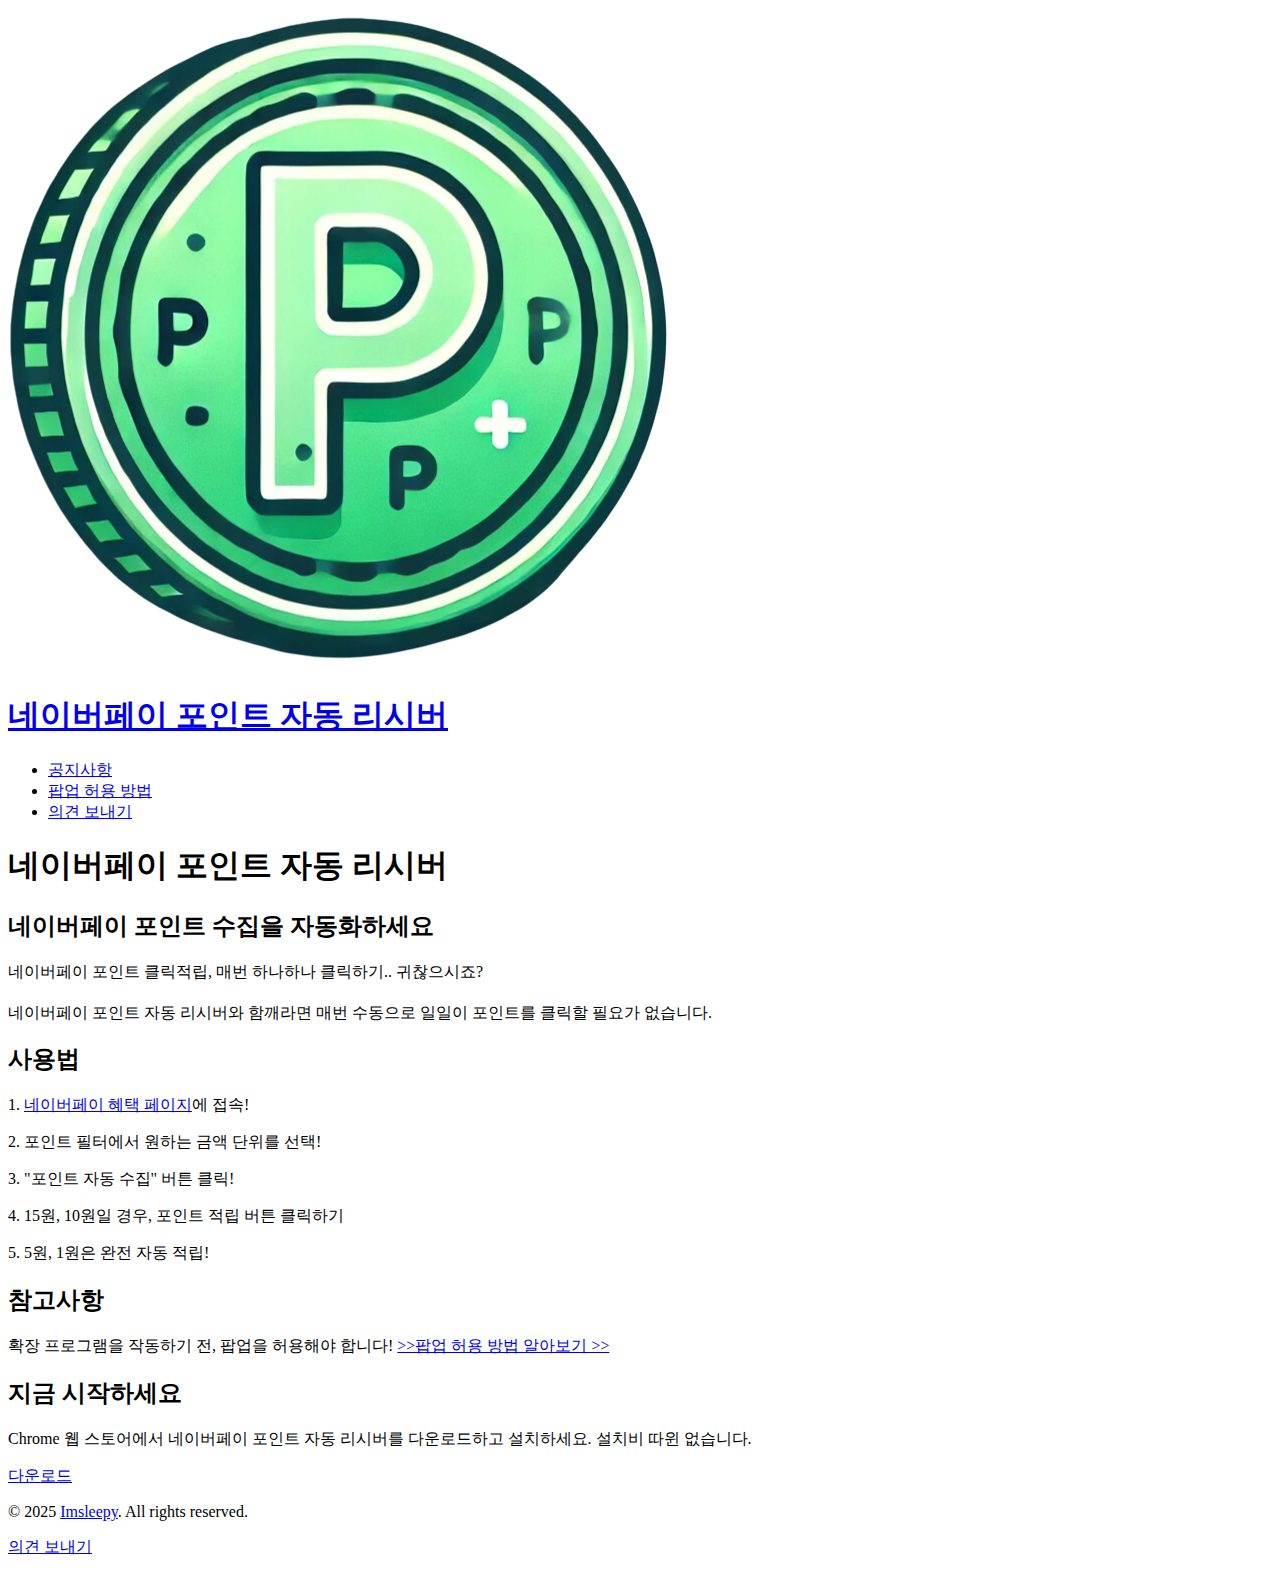
<file: index.html>
<!DOCTYPE html>
<html lang="ko">
<head>
    <meta charset="UTF-8">
    <meta name="viewport" content="width=device-width, initial-scale=1.0">
    <meta name="google-site-verification" content="GRRIx4avFvJIDmHDr9Vrdpok6YN7yNeYTZiPThb6XAM" />
    <meta name="google-site-verification" content="Tra8j3JVAkH04w1uAuYMgfjXXJgF-YWam4YZQudKkxg" />
    <script async src="https://pagead2.googlesyndication.com/pagead/js/adsbygoogle.js?client=ca-pub-7986194877222528"
     crossorigin="anonymous"></script>
    <link rel="icon" href="/favicon.ico" type="image/x-icon">
    <title>네이버페이 포인트 자동 리시버</title>
    <link rel="stylesheet" href="style.css">
    <script>
        window.onload = function() {
            document.body.style.display = 'block';
        };
    </script>
</head>
<body>
    <div class="background"></div>
    
    <header class="main-header">
        <div class="header-container">
            <div class="logo-title">
                <a href="/" class="home-link">
                    <img src="/logo.png" alt="네이버페이 포인트 자동 리시버 로고" class="header-logo">
                </a>
                <a href="/" class="home-link">
                    <h1 class="header-title">네이버페이 포인트 자동 리시버</h1>
                </a>
            </div>
            <nav class="header-nav">
                <ul>
                    <li><a href="/notice">공지사항</a></li>
                    <li><a href="/popups">팝업 허용 방법</a></li>
                    <li><a href="/comments">의견 보내기</a></li>
                </ul>
            </nav>
            <div class="menu-toggle">
                <span></span>
                <span></span>
                <span></span>
            </div>
        </div>
    </header>

    <div class="container">
        <header>
            <h1>네이버페이 포인트 자동 리시버</h1>
        </header>
<ins class="kakao_ad_area" style="display:none;"
data-ad-unit = "DAN-dxEnXRjfC5T6hmDd"
data-ad-width = "728"
data-ad-height = "90"></ins>
<script type="text/javascript" src="//t1.daumcdn.net/kas/static/ba.min.js" async></script>
        <section id="intro1">
            <h2>네이버페이 포인트 수집을 자동화하세요</h2>
            <p></p>
        </section>

        <section id="intro2">
            <h2></h2>
            <p>네이버페이 포인트 클릭적립, 매번 하나하나 클릭하기.. 귀찮으시죠?</p>
        </section>

        <section id="intro3">
            <h2></h2>
            <p>네이버페이 포인트 자동 리시버와 함깨라면 매번 수동으로 일일이 포인트를 클릭할 필요가 없습니다.</p>
        </section>

        <section id="how-it-works">
            <h2>사용법</h2>
            <p>1. <a href="https://new-m.pay.naver.com/pcpay/eventbenefit">네이버페이 혜택 페이지</a>에 접속!</p>
            <p>2. 포인트 필터에서 원하는 금액 단위를 선택!</p>
            <p>3. "포인트 자동 수집" 버튼 클릭!</p>
            <p>4. 15원, 10원일 경우, 포인트 적립 버튼 클릭하기</p>
            <p>5. 5원, 1원은 완전 자동 적립!</p>
        </section>

        <section id="attention">
            <h2>참고사항</h2>
            <p>확장 프로그램을 작동하기 전, 팝업을 허용해야 합니다! <a href="/popups">>>팝업 허용 방법 알아보기 >></a></p>
        </section>

        <section id="cta">
            <h2>지금 시작하세요</h2>
            <p>Chrome 웹 스토어에서 네이버페이 포인트 자동 리시버를 다운로드하고 설치하세요. 설치비 따윈 없습니다.</p>
            <a href="https://chromewebstore.google.com/detail/%EB%84%A4%EC%9D%B4%EB%B2%84%ED%8E%98%EC%9D%B4-%ED%8F%AC%EC%9D%B8%ED%8A%B8-%EC%9E%90%EB%8F%99-%EB%A6%AC%EC%8B%9C%EB%B2%84/ednkemhjjdpdpgkkdkhbdkclfgohjmge/" class="cta-button">다운로드</a>
        </section>
    </div>
<ins class="kakao_ad_area" style="display:none;"
data-ad-unit = "DAN-BaOncJImM4eb89zw"
data-ad-width = "728"
data-ad-height = "90"></ins>
<script type="text/javascript" src="//t1.daumcdn.net/kas/static/ba.min.js" async></script>
    <script>
        const observer = new IntersectionObserver((entries) => {
            entries.forEach(entry => {
                if (entry.isIntersecting) {
                    entry.target.classList.add('visible');
                }
            });
        }, {
            threshold: 0.1
        });

        document.querySelectorAll('section').forEach(section => {
            observer.observe(section);
        });
        
        window.addEventListener('load', () => {
            document.querySelector('section').classList.add('visible');
        });
        
        window.addEventListener('scroll', function() {
            const header = document.querySelector('.main-header');
            if (window.scrollY > 50) {
                header.classList.add('scrolled');
            } else {
                header.classList.remove('scrolled');
            }
        });
        
        const menuToggle = document.querySelector('.menu-toggle');
        const headerNav = document.querySelector('.header-nav');
        
        menuToggle.addEventListener('click', function() {
            headerNav.classList.toggle('active');
            menuToggle.classList.toggle('active');
        });
        
        const logo = document.querySelector('.header-logo');
        logo.addEventListener('mouseenter', function() {
            this.classList.add('rotate');
        });
        
        logo.addEventListener('animationend', function() {
            this.classList.remove('rotate');
        });
    </script>
    
    <footer>
        <p>&copy; 2025 <a href="https://imsleepy.xyz">Imsleepy</a>. All rights reserved.</p>
        <p><a href="/comments">의견 보내기</a></p>
    </footer>
</body>
</html>
</file>
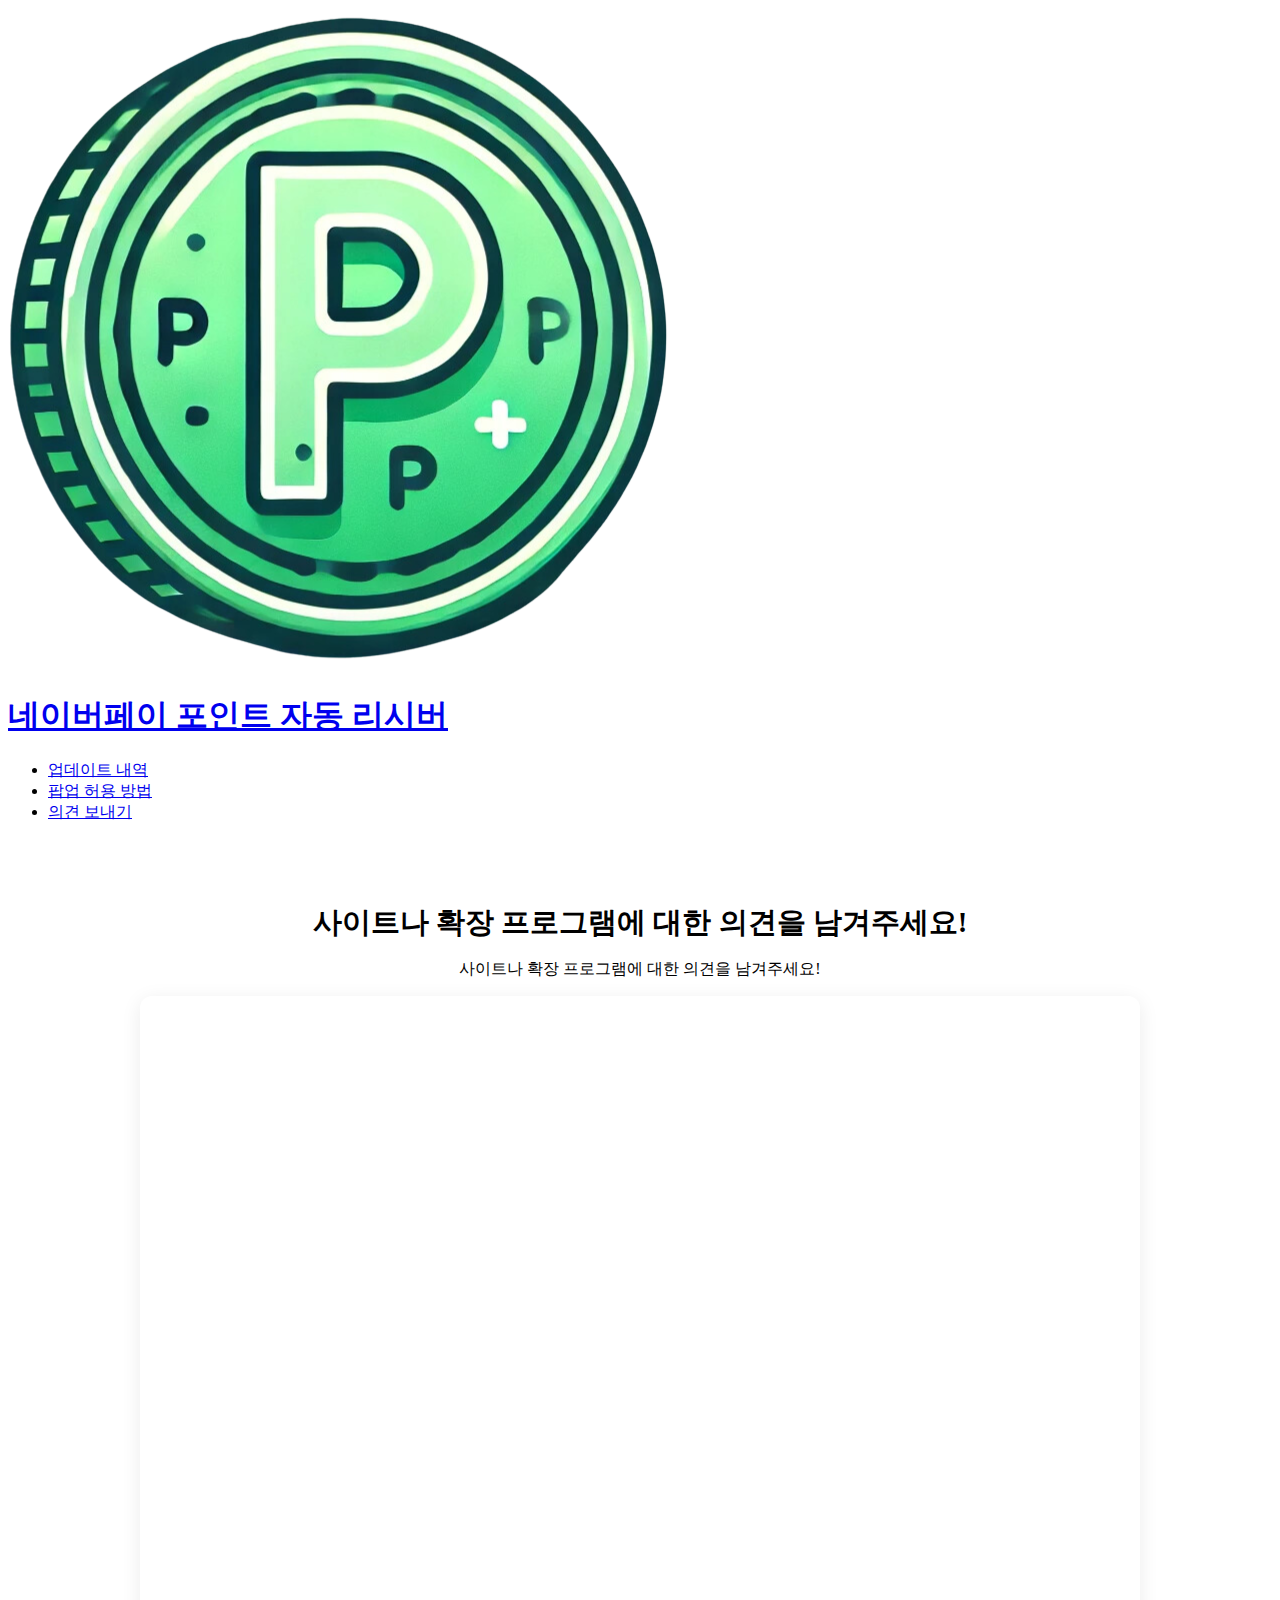
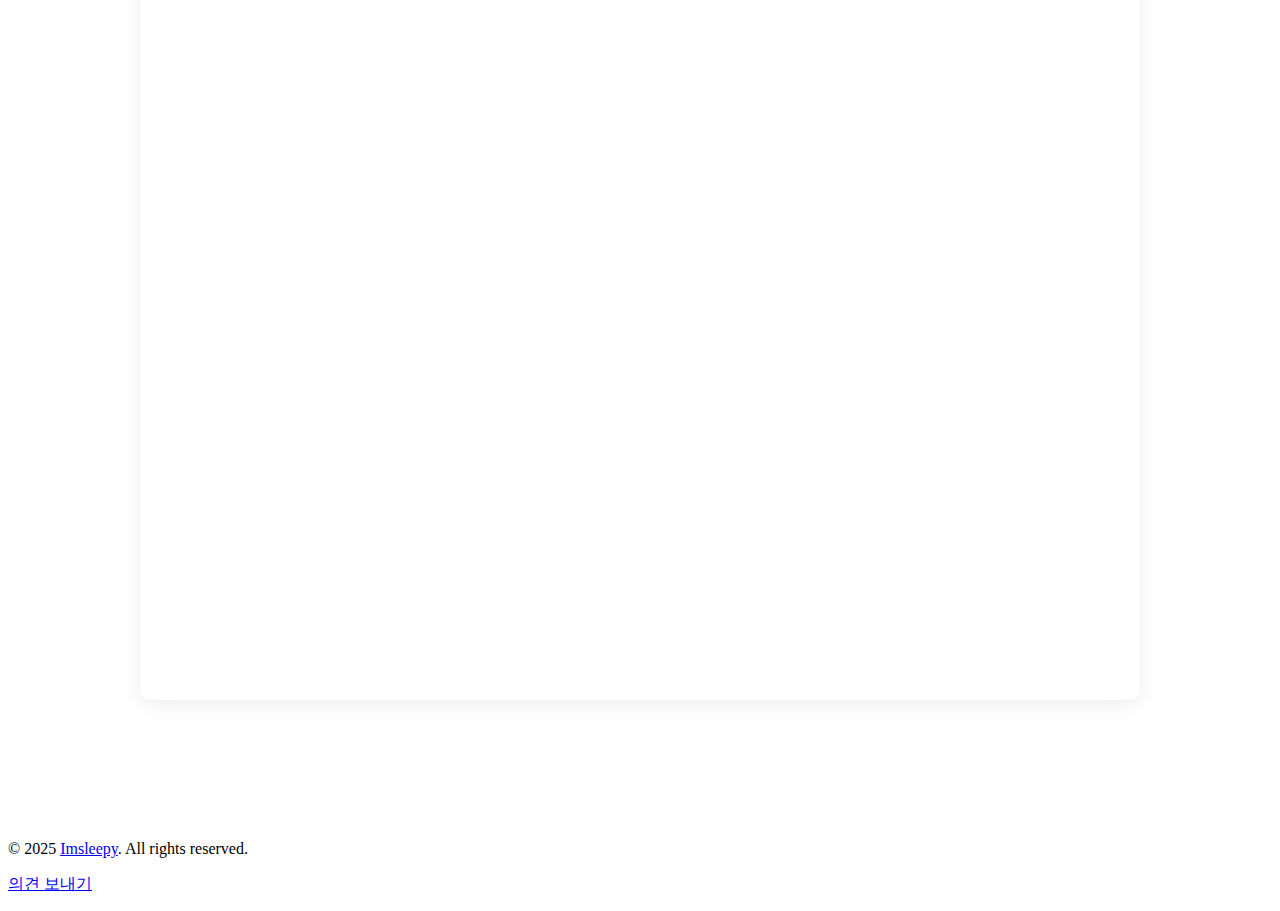
<file: comments.html>
<!DOCTYPE html>
<html lang="ko">
<head>
    <meta charset="UTF-8">
    <meta name="viewport" content="width=device-width, initial-scale=1.0">
    <meta name="google-site-verification" content="GRRIx4avFvJIDmHDr9Vrdpok6YN7yNeYTZiPThb6XAM" />
    <meta name="google-site-verification" content="Tra8j3JVAkH04w1uAuYMgfjXXJgF-YWam4YZQudKkxg" />
    <script async src="https://pagead2.googlesyndication.com/pagead/js/adsbygoogle.js?client=ca-pub-7986194877222528"
     crossorigin="anonymous"></script>
    <link rel="icon" href="/favicon.ico" type="image/x-icon">
    <title>네이버페이 포인트 자동 리시버</title>
    <link rel="stylesheet" href="style.css">
  <style>
    #feedback-form {
        padding: 40px 20px;
        text-align: center;
        margin-bottom: 100px;
    }

    #feedback-form h2 {
        font-size: 1.8em;
        margin-bottom: 0.5em;
    }

    .form-wrapper {
        max-width: 1000px;
        width: 90%;
        margin: 0 auto;
        box-shadow: 0 4px 20px rgba(0, 0, 0, 0.08);
        border-radius: 12px;
        overflow: hidden;
    }

    .google-form {
        width: 100%;
        height: 1300px;
        border: none;
    }

    @media (max-width: 768px) {
        .google-form {
            height: 1200px;
        }
    }
</style>
    <script>
        window.onload = function() {
            document.body.style.display = 'block';
        };
    </script>
</head>
<body>
    <div class="background"></div>
    
    <header class="main-header">
        <div class="header-container">
            <div class="logo-title">
                <a href="/" class="home-link">
                    <img src="/logo.png" alt="네이버페이 포인트 자동 리시버 로고" class="header-logo">
                </a>
                <a href="/" class="home-link">
                    <h1 class="header-title">네이버페이 포인트 자동 리시버</h1>
                </a>
            </div>
            <nav class="header-nav">
                <ul>
                    <li><a href="/updates">업데이트 내역</a></li>
                    <li><a href="/popups">팝업 허용 방법</a></li>
                    <li><a href="/comments">의견 보내기</a></li>
                </ul>
            </nav>
            <div class="menu-toggle">
                <span></span>
                <span></span>
                <span></span>
            </div>
        </div>
    </header>
    
        <section id="feedback-form">
            <h2>사이트나 확장 프로그램에 대한 의견을 남겨주세요!</h2>
            <p>사이트나 확장 프로그램에 대한 의견을 남겨주세요!</p>
            <div class="form-wrapper">
                <iframe class="google-form" src="https://docs.google.com/forms/d/1MPrrIqpWe_3oBGdhB8p-0Px9AV7oLbD7Vqktjz0i3oY/viewform?embedded=true"
                    frameborder="0" marginheight="0" marginwidth="0" loading="lazy">로딩 중…</iframe>
            </div>
        </section>
      
    <script>
        const observer = new IntersectionObserver((entries) => {
            entries.forEach(entry => {
                if (entry.isIntersecting) {
                    entry.target.classList.add('visible');
                }
            });
        }, {
            threshold: 0.1
        });

        document.querySelectorAll('section').forEach(section => {
            observer.observe(section);
        });
        
        window.addEventListener('load', () => {
            document.querySelector('section').classList.add('visible');
        });
        
        window.addEventListener('scroll', function() {
            const header = document.querySelector('.main-header');
            if (window.scrollY > 50) {
                header.classList.add('scrolled');
            } else {
                header.classList.remove('scrolled');
            }
        });
        
        const menuToggle = document.querySelector('.menu-toggle');
        const headerNav = document.querySelector('.header-nav');
        
        menuToggle.addEventListener('click', function() {
            headerNav.classList.toggle('active');
            menuToggle.classList.toggle('active');
        });
        
        const logo = document.querySelector('.header-logo');
        logo.addEventListener('mouseenter', function() {
            this.classList.add('rotate');
        });
        
        logo.addEventListener('animationend', function() {
            this.classList.remove('rotate');
        });
    </script>
    
    <footer>
        <p>&copy; 2025 <a href="https://imsleepy.xyz">Imsleepy</a>. All rights reserved.</p>
        <p><a href="/comments">의견 보내기</a></p>
    </footer>
</body>
</html>
</file>
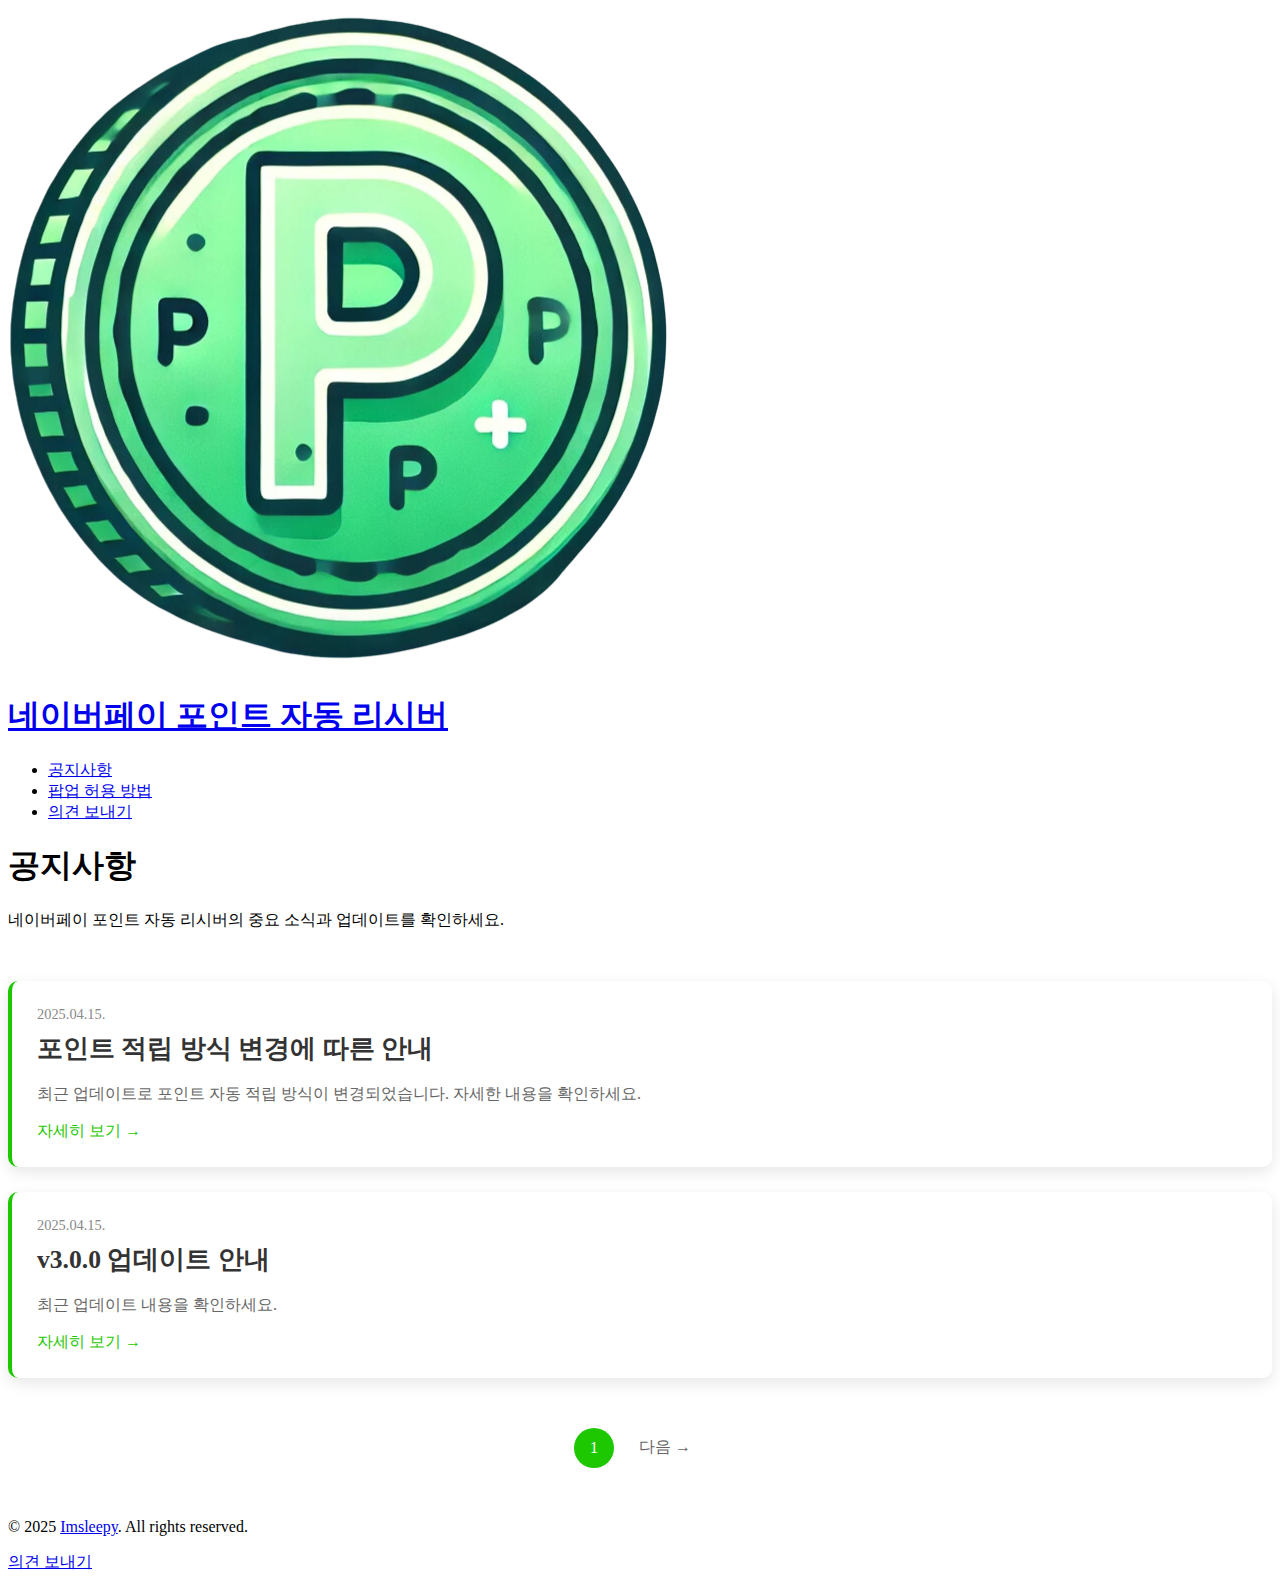
<file: notice.html>
<!DOCTYPE html>
<html lang="ko">
<head>
    <meta charset="UTF-8">
    <meta name="viewport" content="width=device-width, initial-scale=1.0">
    <meta name="google-site-verification" content="GRRIx4avFvJIDmHDr9Vrdpok6YN7yNeYTZiPThb6XAM" />
    <meta name="google-site-verification" content="Tra8j3JVAkH04w1uAuYMgfjXXJgF-YWam4YZQudKkxg" />
    <script async src="https://pagead2.googlesyndication.com/pagead/js/adsbygoogle.js?client=ca-pub-7986194877222528"
     crossorigin="anonymous"></script>
    <link rel="icon" href="/favicon.ico" type="image/x-icon">
    <title>공지사항 - 네이버페이 포인트 자동 리시버</title>
    <link rel="stylesheet" href="/style.css">
    <link rel="stylesheet" href="/notice-style.css">
    <script>
        window.onload = function() {
            document.body.style.display = 'block';
        };
    </script>
</head>
<body>
    <div class="background"></div>
    
    <header class="main-header">
        <div class="header-container">
            <div class="logo-title">
                <a href="/" class="home-link">
                    <img src="/logo.png" alt="네이버페이 포인트 자동 리시버 로고" class="header-logo">
                </a>
                <a href="/" class="home-link">
                    <h1 class="header-title">네이버페이 포인트 자동 리시버</h1>
                </a>
            </div>
            <nav class="header-nav">
                <ul>
                    <li><a href="/notice" class="active">공지사항</a></li>
                    <li><a href="/popups">팝업 허용 방법</a></li>
                    <li><a href="/comments">의견 보내기</a></li>
                </ul>
            </nav>
            <div class="menu-toggle">
                <span></span>
                <span></span>
                <span></span>
            </div>
        </div>
    </header>

    <div class="container">
        <header>
            <h1>공지사항</h1>
            <p>네이버페이 포인트 자동 리시버의 중요 소식과 업데이트를 확인하세요.</p>
        </header>

        <section id="notice-list">
            <div class="notice-card">
                <div class="notice-date">2025.04.15.</div>
                <h2 class="notice-title">
                    <a href="/notice/25041502" class="notice-link">포인트 적립 방식 변경에 따른 안내</a>
                </h2>
                <p class="notice-preview">최근 업데이트로 포인트 자동 적립 방식이 변경되었습니다. 자세한 내용을 확인하세요.</p>
                <a href="/notice/25041502" class="notice-more">자세히 보기 →</a>
            </div>
            
          <!-- 복사 -->
            <div class="notice-card">
                <div class="notice-date">2025.04.15.</div>
                <h2 class="notice-title">
                    <a href="/notice/25041501" class="notice-link">v3.0.0 업데이트 안내</a>
                </h2>
                <p class="notice-preview">최근 업데이트 내용을 확인하세요.</p>
                <a href="/notice/25041501" class="notice-more">자세히 보기 →</a>
            </div>
            
        </section>

        <div class="pagination">
            <a href="#" class="active">1</a>
            <!-- <a href="#">2</a> -->
            <a href="#" class="next">다음 →</a>
        </div>
    </div>

    <script>
        const observer = new IntersectionObserver((entries) => {
            entries.forEach(entry => {
                if (entry.isIntersecting) {
                    entry.target.classList.add('visible');
                }
            });
        }, {
            threshold: 0.1
        });

        document.querySelectorAll('section').forEach(section => {
            observer.observe(section);
        });
        
        window.addEventListener('load', () => {
            document.querySelector('section').classList.add('visible');
        });
        
        window.addEventListener('scroll', function() {
            const header = document.querySelector('.main-header');
            if (window.scrollY > 50) {
                header.classList.add('scrolled');
            } else {
                header.classList.remove('scrolled');
            }
        });
        
        const menuToggle = document.querySelector('.menu-toggle');
        const headerNav = document.querySelector('.header-nav');
        
        menuToggle.addEventListener('click', function() {
            headerNav.classList.toggle('active');
            menuToggle.classList.toggle('active');
        });
        
        const logo = document.querySelector('.header-logo');
        logo.addEventListener('mouseenter', function() {
            this.classList.add('rotate');
        });
        
        logo.addEventListener('animationend', function() {
            this.classList.remove('rotate');
        });
    </script>
    
    <footer>
        <p>&copy; 2025 <a href="https://imsleepy.xyz">Imsleepy</a>. All rights reserved.</p>
        <p><a href="/comments">의견 보내기</a></p>
    </footer>
</body>
</html>
</file>
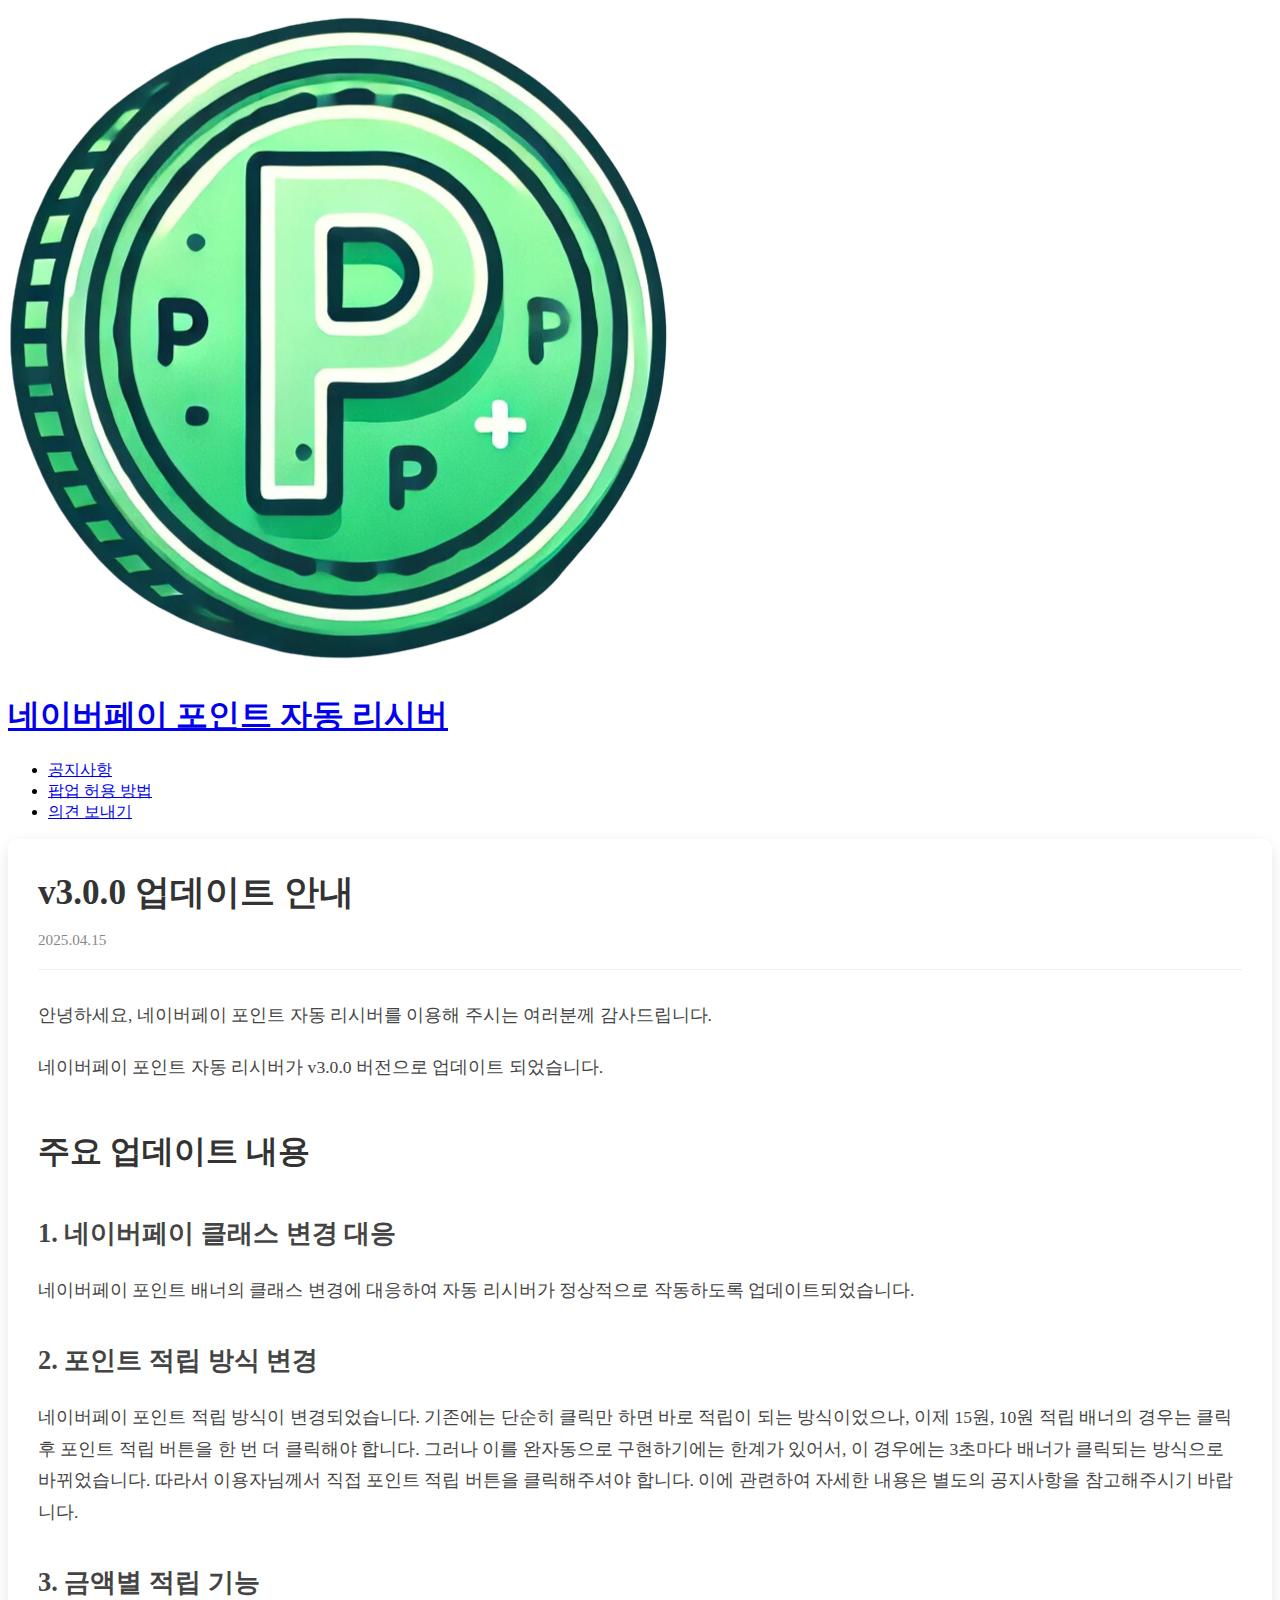
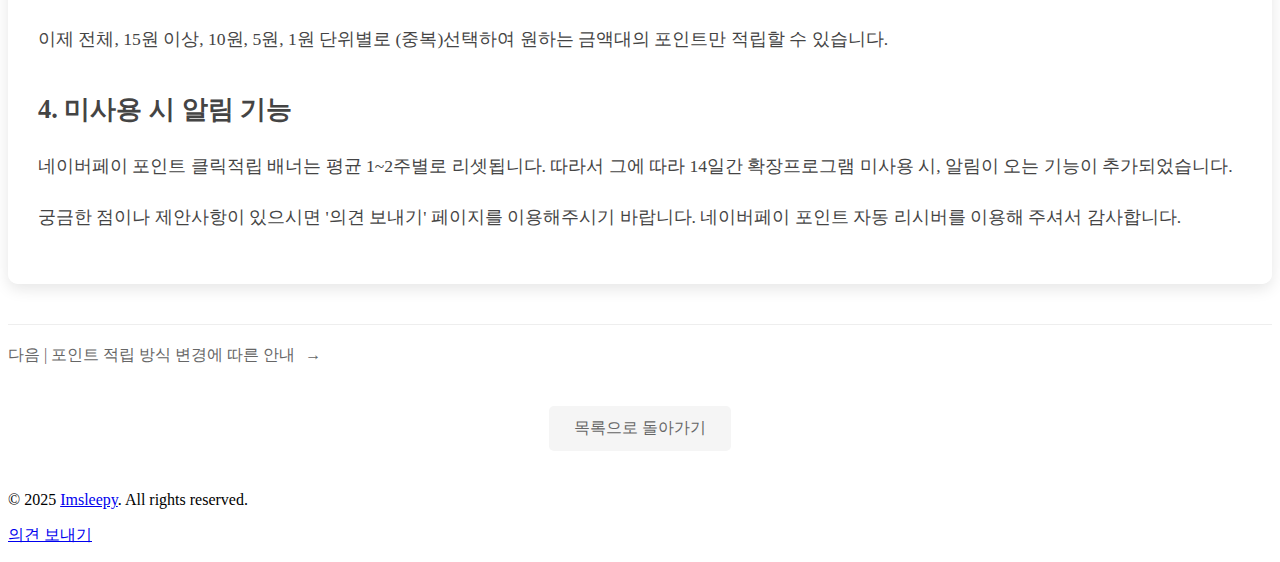
<file: notice/25041501.html>
<!DOCTYPE html>
<html lang="ko">
<head>
    <meta charset="UTF-8">
    <meta name="viewport" content="width=device-width, initial-scale=1.0">
    <meta name="google-site-verification" content="GRRIx4avFvJIDmHDr9Vrdpok6YN7yNeYTZiPThb6XAM" />
    <meta name="google-site-verification" content="Tra8j3JVAkH04w1uAuYMgfjXXJgF-YWam4YZQudKkxg" />
    <script async src="https://pagead2.googlesyndication.com/pagead/js/adsbygoogle.js?client=ca-pub-7986194877222528"
     crossorigin="anonymous"></script>
    <link rel="icon" href="/favicon.ico" type="image/x-icon">
    <title>v3.0.0 업데이트 안내 - 네이버페이 포인트 자동 리시버</title>
    <link rel="stylesheet" href="/style.css">
    <link rel="stylesheet" href="/notice-style.css">
    <script>
        window.onload = function() {
            document.body.style.display = 'block';
        };
    </script>
</head>
<body>
    <div class="background"></div>
    
    <header class="main-header">
        <div class="header-container">
            <div class="logo-title">
                <a href="/" class="home-link">
                    <img src="/logo.png" alt="네이버페이 포인트 자동 리시버 로고" class="header-logo">
                </a>
                <a href="/" class="home-link">
                    <h1 class="header-title">네이버페이 포인트 자동 리시버</h1>
                </a>
            </div>
            <nav class="header-nav">
                <ul>
                    <li><a href="/notice" class="active">공지사항</a></li>
                    <li><a href="/popups">팝업 허용 방법</a></li>
                    <li><a href="/comments">의견 보내기</a></li>
                </ul>
            </nav>
            <div class="menu-toggle">
                <span></span>
                <span></span>
                <span></span>
            </div>
        </div>
    </header>

    <div class="container">
        <section id="notice-detail" class="visible">
            <div class="notice-detail">
                <div class="notice-detail-header">
                    <h1 class="notice-detail-title">v3.0.0 업데이트 안내</h1>
                    <div class="notice-detail-meta">
                        <span class="notice-detail-date">2025.04.15</span>
                    </div>
                </div>

                <div class="notice-detail-content">
                    <p>안녕하세요, 네이버페이 포인트 자동 리시버를 이용해 주시는 여러분께 감사드립니다.</p>
                    
                    <p>네이버페이 포인트 자동 리시버가 v3.0.0 버전으로 업데이트 되었습니다.</p>
                    
                    <h2>주요 업데이트 내용</h2>
                    
                    <h3>1. 네이버페이 클래스 변경 대응</h3>
                    <p>네이버페이 포인트 배너의 클래스 변경에 대응하여 자동 리시버가 정상적으로 작동하도록 업데이트되었습니다.</p>
                    
                    <h3>2. 포인트 적립 방식 변경</h3>
                    <p>네이버페이 포인트 적립 방식이 변경되었습니다. 기존에는 단순히 클릭만 하면 바로 적립이 되는 방식이었으나, 이제 15원, 10원 적립 배너의 경우는 클릭 후 포인트 적립 버튼을 한 번 더 클릭해야 합니다. 그러나 이를 완자동으로 구현하기에는 한계가 있어서, 이 경우에는 3초마다 배너가 클릭되는 방식으로 바뀌었습니다. 따라서 이용자님께서 직접 포인트 적립 버튼을 클릭해주셔야 합니다. 이에 관련하여 자세한 내용은 별도의 공지사항을 참고해주시기 바랍니다.</p>
                    
                    <h3>3. 금액별 적립 기능</h3>
                    <p>이제 전체, 15원 이상, 10원, 5원, 1원 단위별로 (중복)선택하여 원하는 금액대의 포인트만 적립할 수 있습니다.</p>
                    
                    <h3>4. 미사용 시 알림 기능</h3>
                    <p>네이버페이 포인트 클릭적립 배너는 평균 1~2주별로 리셋됩니다. 따라서 그에 따라 14일간 확장프로그램 미사용 시, 알림이 오는 기능이 추가되었습니다.</p>
                    
                    <p>궁금한 점이나 제안사항이 있으시면 '의견 보내기' 페이지를 이용해주시기 바랍니다. 네이버페이 포인트 자동 리시버를 이용해 주셔서 감사합니다.</p>
                </div>
            </div>
            
            <div class="notice-navigation">
                <a href="/notice/25241502" class="notice-nav-btn next">다음 | 포인트 적립 방식 변경에 따른 안내</a>
            </div>
            
            <div class="notice-list-btn">
                <a href="/notice" class="back-to-list">목록으로 돌아가기</a>
            </div>
        </section>
    </div>

    <script>
        window.addEventListener('scroll', function() {
            const header = document.querySelector('.main-header');
            if (window.scrollY > 50) {
                header.classList.add('scrolled');
            } else {
                header.classList.remove('scrolled');
            }
        });
        
        const menuToggle = document.querySelector('.menu-toggle');
        const headerNav = document.querySelector('.header-nav');
        
        menuToggle.addEventListener('click', function() {
            headerNav.classList.toggle('active');
            menuToggle.classList.toggle('active');
        });
        
        const logo = document.querySelector('.header-logo');
        logo.addEventListener('mouseenter', function() {
            this.classList.add('rotate');
        });
        
        logo.addEventListener('animationend', function() {
            this.classList.remove('rotate');
        });
    </script>
    
    <footer>
        <p>&copy; 2025 <a href="https://imsleepy.xyz">Imsleepy</a>. All rights reserved.</p>
        <p><a href="/comments">의견 보내기</a></p>
    </footer>
</body>
</html>
</file>
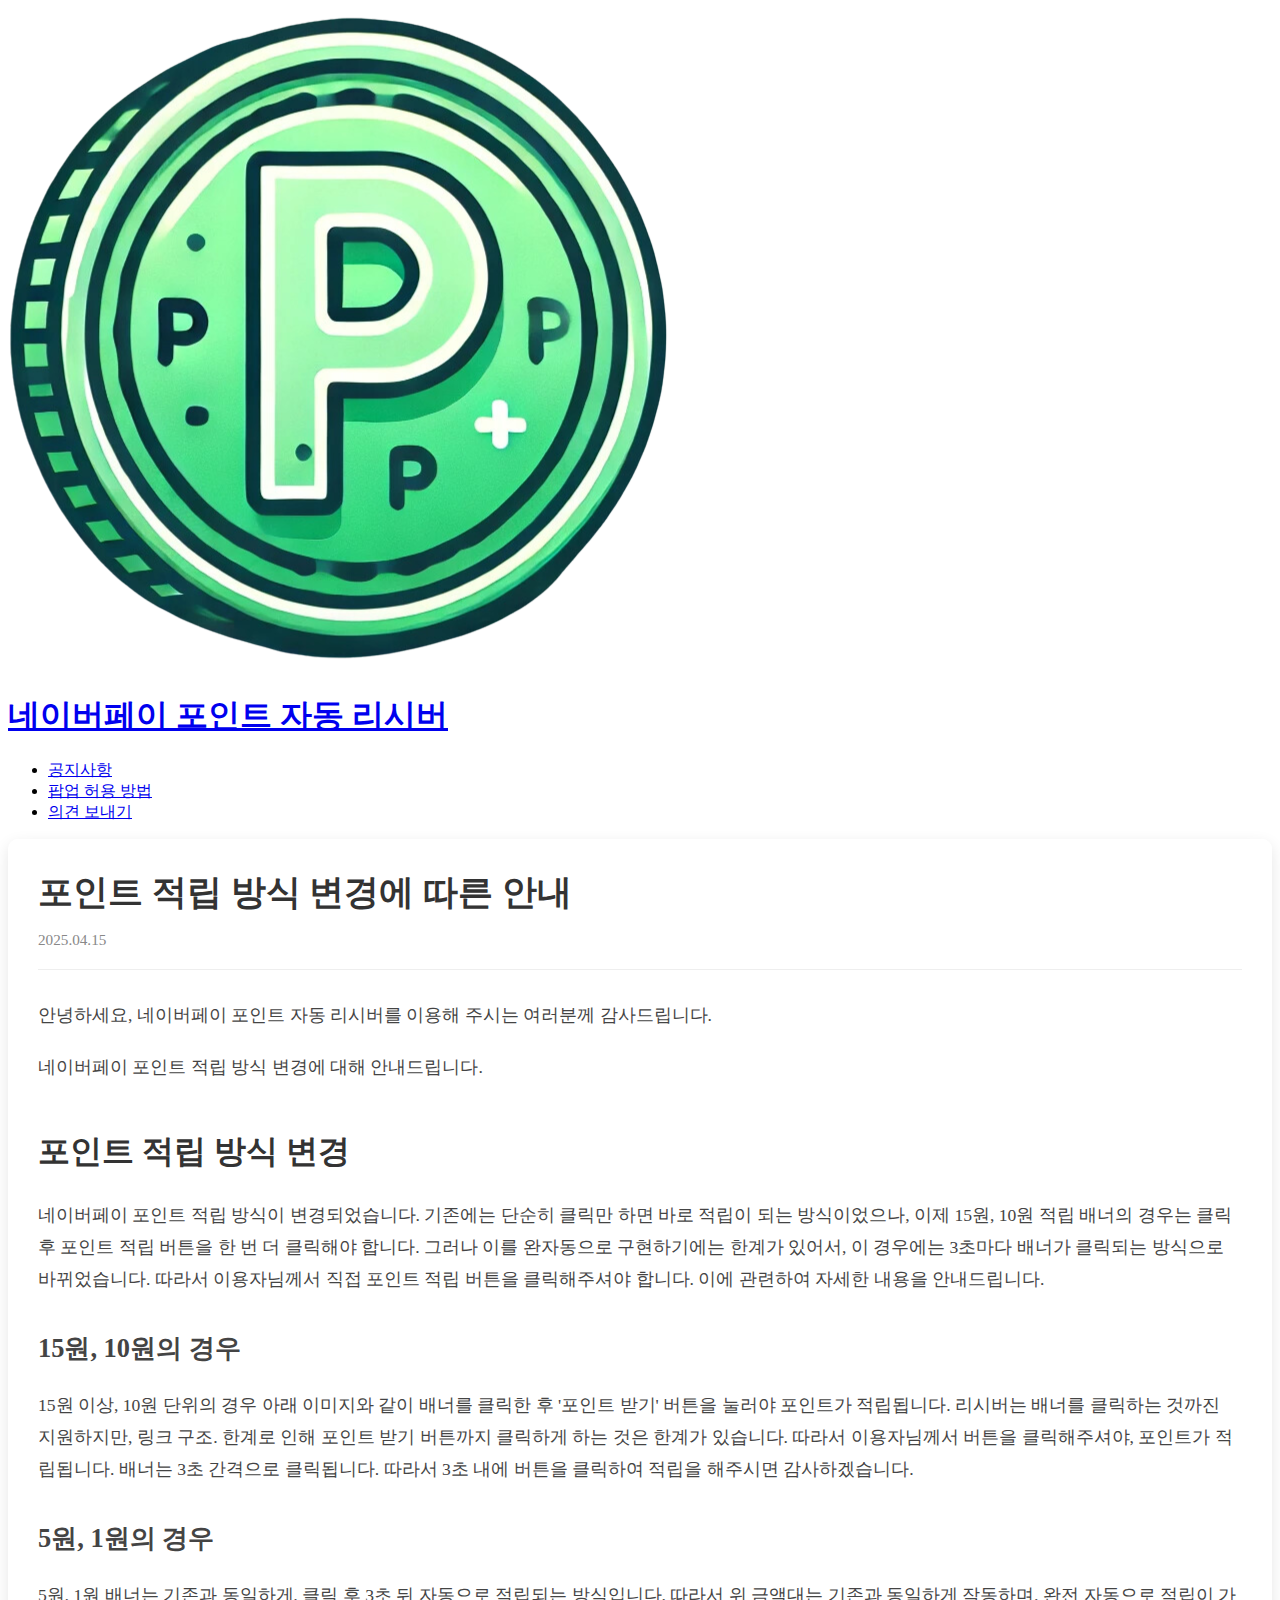
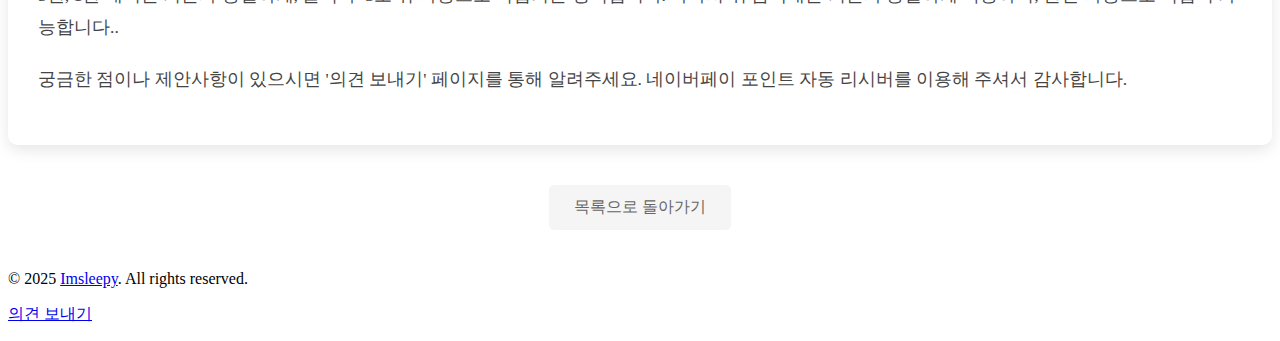
<file: notice/25041502.html>
<!DOCTYPE html>
<html lang="ko">
<head>
    <meta charset="UTF-8">
    <meta name="viewport" content="width=device-width, initial-scale=1.0">
    <meta name="google-site-verification" content="GRRIx4avFvJIDmHDr9Vrdpok6YN7yNeYTZiPThb6XAM" />
    <meta name="google-site-verification" content="Tra8j3JVAkH04w1uAuYMgfjXXJgF-YWam4YZQudKkxg" />
    <script async src="https://pagead2.googlesyndication.com/pagead/js/adsbygoogle.js?client=ca-pub-7986194877222528"
     crossorigin="anonymous"></script>
    <link rel="icon" href="/favicon.ico" type="image/x-icon">
    <title>포인트 적립 방식 변경에 따른 안내 - 네이버페이 포인트 자동 리시버</title>
    <link rel="stylesheet" href="/style.css">
    <link rel="stylesheet" href="/notice-style.css">
    <script>
        window.onload = function() {
            document.body.style.display = 'block';
        };
    </script>
</head>
<body>
    <div class="background"></div>
    
    <header class="main-header">
        <div class="header-container">
            <div class="logo-title">
                <a href="/" class="home-link">
                    <img src="/logo.png" alt="네이버페이 포인트 자동 리시버 로고" class="header-logo">
                </a>
                <a href="/" class="home-link">
                    <h1 class="header-title">네이버페이 포인트 자동 리시버</h1>
                </a>
            </div>
            <nav class="header-nav">
                <ul>
                    <li><a href="/notice" class="active">공지사항</a></li>
                    <li><a href="/popups">팝업 허용 방법</a></li>
                    <li><a href="/comments">의견 보내기</a></li>
                </ul>
            </nav>
            <div class="menu-toggle">
                <span></span>
                <span></span>
                <span></span>
            </div>
        </div>
    </header>

    <div class="container">
        <section id="notice-detail" class="visible">
            <div class="notice-detail">
                <div class="notice-detail-header">
                    <h1 class="notice-detail-title">포인트 적립 방식 변경에 따른 안내</h1>
                    <div class="notice-detail-meta">
                        <span class="notice-detail-date">2025.04.15</span>
                    </div>
                </div>

                <div class="notice-detail-content">
                    <p>안녕하세요, 네이버페이 포인트 자동 리시버를 이용해 주시는 여러분께 감사드립니다.</p>
                    
                    <p>네이버페이 포인트 적립 방식 변경에 대해 안내드립니다.</p>
                    
                    <h2>포인트 적립 방식 변경</h2>
                    <p>네이버페이 포인트 적립 방식이 변경되었습니다. 기존에는 단순히 클릭만 하면 바로 적립이 되는 방식이었으나, 이제 15원, 10원 적립 배너의 경우는 클릭 후 포인트 적립 버튼을 한 번 더 클릭해야 합니다. 그러나 이를 완자동으로 구현하기에는 한계가 있어서, 이 경우에는 3초마다 배너가 클릭되는 방식으로 바뀌었습니다. 따라서 이용자님께서 직접 포인트 적립 버튼을 클릭해주셔야 합니다. 이에 관련하여 자세한 내용을 안내드립니다.</p>
                    
                    <h3>15원, 10원의 경우</h3>
                    <p>15원 이상, 10원 단위의 경우 아래 이미지와 같이 배너를 클릭한 후 '포인트 받기' 버튼을 눌러야 포인트가 적립됩니다. 리시버는 배너를 클릭하는 것까진 지원하지만, 링크 구조. 한계로 인해 포인트 받기 버튼까지 클릭하게 하는 것은 한계가 있습니다. 따라서 이용자님께서 버튼을 클릭해주셔야, 포인트가 적립됩니다. 배너는 3초 간격으로 클릭됩니다. 따라서 3초 내에 버튼을 클릭하여 적립을 해주시면 감사하겠습니다.</p>
                    
                    <h3>5원, 1원의 경우</h3>
                    <p>5원, 1원 배너는 기존과 동일하게, 클릭 후 3초 뒤 자동으로 적립되는 방식입니다. 따라서 위 금액대는 기존과 동일하게 작동하며, 완전 자동으로 적립이 가능합니다..</p>
                    
                    <p>궁금한 점이나 제안사항이 있으시면 '의견 보내기' 페이지를 통해 알려주세요. 네이버페이 포인트 자동 리시버를 이용해 주셔서 감사합니다.</p>
                </div>
            </div>
            
            <!-- <div class="notice-navigation"> -->
                <!-- <a href="/notice/2" class="notice-nav-btn next">다음 글: 서비스 점검 안내</a> -->
            <!-- </div> -->
            
            <div class="notice-list-btn">
                <a href="/notice" class="back-to-list">목록으로 돌아가기</a>
            </div>
        </section>
    </div>

    <script>
        window.addEventListener('scroll', function() {
            const header = document.querySelector('.main-header');
            if (window.scrollY > 50) {
                header.classList.add('scrolled');
            } else {
                header.classList.remove('scrolled');
            }
        });
        
        const menuToggle = document.querySelector('.menu-toggle');
        const headerNav = document.querySelector('.header-nav');
        
        menuToggle.addEventListener('click', function() {
            headerNav.classList.toggle('active');
            menuToggle.classList.toggle('active');
        });
        
        const logo = document.querySelector('.header-logo');
        logo.addEventListener('mouseenter', function() {
            this.classList.add('rotate');
        });
        
        logo.addEventListener('animationend', function() {
            this.classList.remove('rotate');
        });
    </script>
    
    <footer>
        <p>&copy; 2025 <a href="https://imsleepy.xyz">Imsleepy</a>. All rights reserved.</p>
        <p><a href="/comments">의견 보내기</a></p>
    </footer>
</body>
</html>
</file>
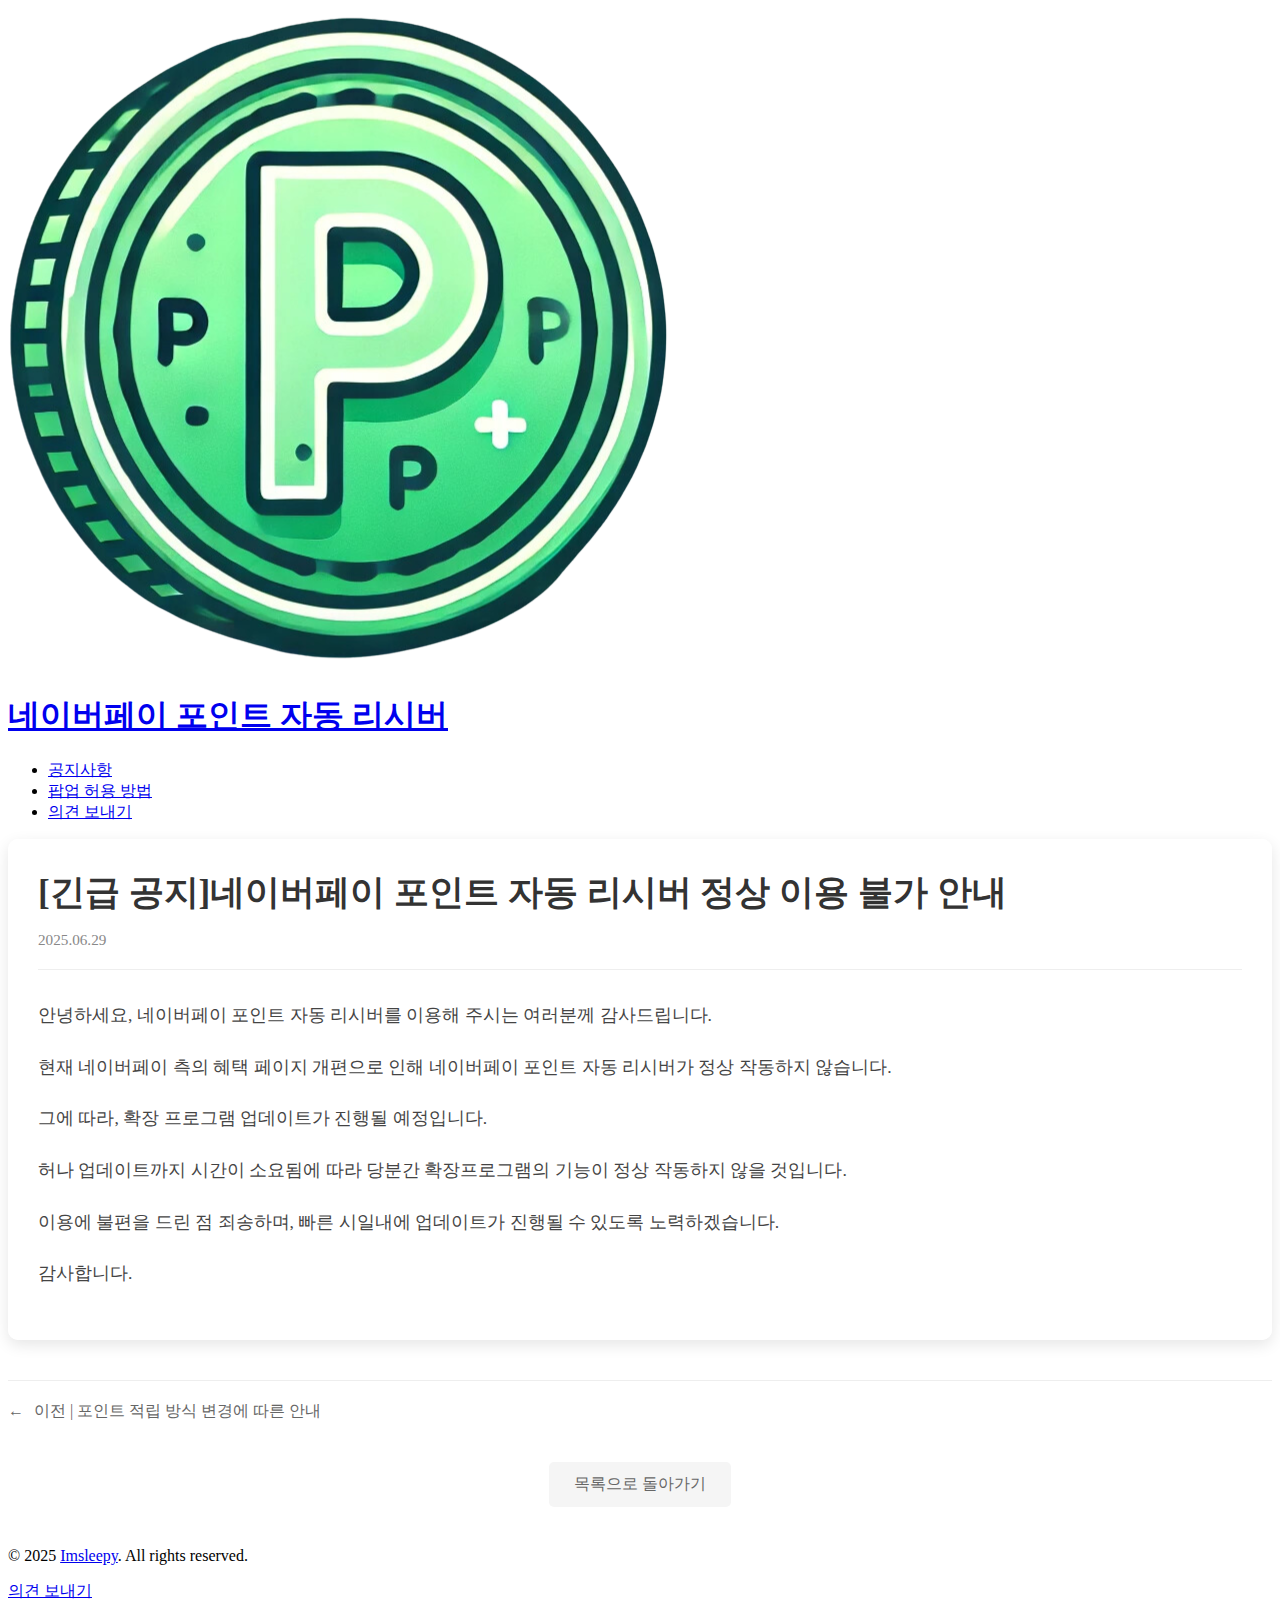
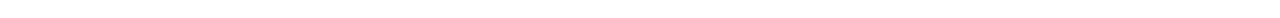
<file: notice/25062901.html>
<!DOCTYPE html>
<html lang="ko">
<head>
    <meta charset="UTF-8">
    <meta name="viewport" content="width=device-width, initial-scale=1.0">
    <meta name="google-site-verification" content="GRRIx4avFvJIDmHDr9Vrdpok6YN7yNeYTZiPThb6XAM" />
    <meta name="google-site-verification" content="Tra8j3JVAkH04w1uAuYMgfjXXJgF-YWam4YZQudKkxg" />
    <script async src="https://pagead2.googlesyndication.com/pagead/js/adsbygoogle.js?client=ca-pub-7986194877222528"
     crossorigin="anonymous"></script>
    <link rel="icon" href="/favicon.ico" type="image/x-icon">
    <title>[긴급 공지]네이버페이 포인트 자동 리시버 정상 이용 불가 안내 - 네이버페이 포인트 자동 리시버</title>
    <link rel="stylesheet" href="/style.css">
    <link rel="stylesheet" href="/notice-style.css">
    <script>
        window.onload = function() {
            document.body.style.display = 'block';
        };
    </script>
</head>
<body>
    <div class="background"></div>
    
    <header class="main-header">
        <div class="header-container">
            <div class="logo-title">
                <a href="/" class="home-link">
                    <img src="/logo.png" alt="네이버페이 포인트 자동 리시버 로고" class="header-logo">
                </a>
                <a href="/" class="home-link">
                    <h1 class="header-title">네이버페이 포인트 자동 리시버</h1>
                </a>
            </div>
            <nav class="header-nav">
                <ul>
                    <li><a href="/notice" class="active">공지사항</a></li>
                    <li><a href="/popups">팝업 허용 방법</a></li>
                    <li><a href="/comments">의견 보내기</a></li>
                </ul>
            </nav>
            <div class="menu-toggle">
                <span></span>
                <span></span>
                <span></span>
            </div>
        </div>
    </header>

    <div class="container">
        <section id="notice-detail" class="visible">
            <div class="notice-detail">
                <div class="notice-detail-header">
                    <h1 class="notice-detail-title">[긴급 공지]네이버페이 포인트 자동 리시버 정상 이용 불가 안내</h1>
                    <div class="notice-detail-meta">
                        <span class="notice-detail-date">2025.06.29</span>
                    </div>
                </div>

                <div class="notice-detail-content">
                    <p>안녕하세요, 네이버페이 포인트 자동 리시버를 이용해 주시는 여러분께 감사드립니다.</p>
                    
                    <p>현재 네이버페이 측의 혜택 페이지 개편으로 인해 네이버페이 포인트 자동 리시버가 정상 작동하지 않습니다.</p>
                    
                    <p>그에 따라, 확장 프로그램 업데이트가 진행될 예정입니다.</p>

                    <p>허나 업데이트까지 시간이 소요됨에 따라 당분간 확장프로그램의 기능이 정상 작동하지 않을 것입니다.</p>
                    
                    <p>이용에 불편을 드린 점 죄송하며, 빠른 시일내에 업데이트가 진행될 수 있도록 노력하겠습니다.</p>
                    
                    <p>감사합니다.</p>
                </div>
            </div>
            
            <div class="notice-navigation">
                <a href="/notice/25041502" class="notice-nav-btn prev">이전 | 포인트 적립 방식 변경에 따른 안내</a>
            </div>
            
            <div class="notice-list-btn">
                <a href="/notice" class="back-to-list">목록으로 돌아가기</a>
            </div>
        </section>
    </div>

    <script>
        window.addEventListener('scroll', function() {
            const header = document.querySelector('.main-header');
            if (window.scrollY > 50) {
                header.classList.add('scrolled');
            } else {
                header.classList.remove('scrolled');
            }
        });
        
        const menuToggle = document.querySelector('.menu-toggle');
        const headerNav = document.querySelector('.header-nav');
        
        menuToggle.addEventListener('click', function() {
            headerNav.classList.toggle('active');
            menuToggle.classList.toggle('active');
        });
        
        const logo = document.querySelector('.header-logo');
        logo.addEventListener('mouseenter', function() {
            this.classList.add('rotate');
        });
        
        logo.addEventListener('animationend', function() {
            this.classList.remove('rotate');
        });
    </script>
    
    <footer>
        <p>&copy; 2025 <a href="https://imsleepy.xyz">Imsleepy</a>. All rights reserved.</p>
        <p><a href="/comments">의견 보내기</a></p>
    </footer>
</body>
</html>
</file>
<file: style.css>
<!DOCTYPE html>
<html lang="ko">
<head>
    <meta charset="UTF-8">
    <meta name="viewport" content="width=device-width, initial-scale=1.0">
    <meta name="google-site-verification" content="GRRIx4avFvJIDmHDr9Vrdpok6YN7yNeYTZiPThb6XAM" />
    <meta name="google-site-verification" content="Tra8j3JVAkH04w1uAuYMgfjXXJgF-YWam4YZQudKkxg" />
    <script async src="https://pagead2.googlesyndication.com/pagead/js/adsbygoogle.js?client=ca-pub-7986194877222528"
     crossorigin="anonymous"></script>
    <link rel="icon" href="/favicon.ico" type="image/x-icon">
    <title>네이버페이 포인트 자동 리시버</title>
    <link rel="stylesheet" href="style.css">
    <script>
        window.onload = function() {
            document.body.style.display = 'block';
        };
    </script>
</head>
<body>
    <div class="background"></div>
    
    <!-- 수정된 헤더 - 높이만 조정 -->
    <header class="main-header">
        <div class="header-container">
            <div class="logo-title">
                <a href="/" class="home-link">
                    <img src="/logo.png" alt="네이버페이 포인트 자동 리시버 로고" class="header-logo">
                </a>
                <a href="/" class="home-link">
                    <h1 class="header-title">네이버페이 포인트 자동 리시버</h1>
                </a>
            </div>
            <nav class="header-nav">
                <ul>
                    <li><a href="/updates">업데이트 내역</a></li>
                    <li><a href="/popups">팝업 허용 방법</a></li>
                    <li><a href="/comments">의견 보내기</a></li>
                </ul>
            </nav>
            <div class="menu-toggle">
                <span></span>
                <span></span>
                <span></span>
            </div>
        </div>
    </header>

    <div class="container">
        <header>
            <h1>네이버페이 포인트 자동 리시버</h1>
        </header>

        <section id="intro1">
            <h2>네이버페이 포인트 수집을 자동화하세요</h2>
            <p></p>
        </section>

        <section id="intro2">
            <h2></h2>
            <p>네이버페이 포인트 클릭적립, 매번 하나하나 클릭르기.. 귀찮으시죠?</p>
        </section>

        <section id="intro3">
            <h2></h2>
            <p>네이버페이 포인트 자동 리시버와 함깨라면 매번 수동으로 일일이 포인트를 수집할 필요가 없습니다.</p>
        </section>

        <section id="how-it-works">
            <h2>사용법</h2>
            <p>1. <a href="https://new-m.pay.naver.com/pcpay/eventbenefit">네이버페이 혜택 페이지</a>에 접속!</p>
            <p>2. 포인트 필터에서 원하는 금액 단위를 선택!</p>
            <p>3. "포인트 자동 수집" 버튼 클릭!</p>
            <p>4. 15원, 10원일 경우, 포인트 적립 버튼 클릭하기</p>
            <p>5. 5원, 1원은 완전 자동 적립!</p>
        </section>

        <section id="attention">
            <h2>참고사항</h2>
            <p>확장 프로그램을 작동하기 전, 팝업을 허용해야 합니다! <a href="/popups">>>팝업 허용 방법 알아보기 >></a></p>
            <p>자동 수집을 시작하면 탭이 수십개가 한 번에 열리니, 꼭 새로운 창에서 작동하는 것, 잊지 마세요!</p>
        </section>

        <section id="cta">
            <h2>지금 시작하세요</h2>
            <p>Chrome 웹 스토어에서 네이버페이 포인트 자동 리시버를 다운로드하고 설치하세요. 설치비 따윈 없습니다.</p>
            <a href="https://chromewebstore.google.com/detail/%EB%84%A4%EC%9D%B4%EB%B2%84%ED%8E%98%EC%9D%B4-%ED%8F%AC%EC%9D%B8%ED%8A%B8-%EC%9E%90%EB%8F%99-%EB%A6%AC%EC%8B%9C%EB%B2%84/ednkemhjjdpdpgkkdkhbdkclfgohjmge/" class="cta-button">다운로드</a>
        </section>
    </div>

    <script>
        // 기존 애니메이션 스크립트
        const observer = new IntersectionObserver((entries) => {
            entries.forEach(entry => {
                if (entry.isIntersecting) {
                    entry.target.classList.add('visible');
                }
            });
        }, {
            threshold: 0.1
        });

        document.querySelectorAll('section').forEach(section => {
            observer.observe(section);
        });
        
        window.addEventListener('load', () => {
            document.querySelector('section').classList.add('visible');
        });
        
        // 새로운 헤더 스크립트
        window.addEventListener('scroll', function() {
            const header = document.querySelector('.main-header');
            if (window.scrollY > 50) {
                header.classList.add('scrolled');
            } else {
                header.classList.remove('scrolled');
            }
        });
        
        // 모바일 메뉴 토글
        const menuToggle = document.querySelector('.menu-toggle');
        const headerNav = document.querySelector('.header-nav');
        
        menuToggle.addEventListener('click', function() {
            headerNav.classList.toggle('active');
            menuToggle.classList.toggle('active');
        });
        
        // 로고 회전 애니메이션
        const logo = document.querySelector('.header-logo');
        logo.addEventListener('mouseenter', function() {
            this.classList.add('rotate');
        });
        
        logo.addEventListener('animationend', function() {
            this.classList.remove('rotate');
        });
    </script>
    
    <footer>
        <p>&copy; 2025 <a href="https://imsleepy.xyz">Imsleepy</a>. All rights reserved.</p>
        <p><a href="https://forms.gle/vz5P47SnXa49sXmE9">의견 보내기</a></p>
    </footer>
</body>
</html>
</file>
<file: notice-style.css>
/* 공지사항 목록 스타일 */
#notice-list {
    margin-top: 50px;
}

.notice-card {
    background-color: rgba(255, 255, 255, 0.9);
    border-radius: 10px;
    padding: 25px;
    margin-bottom: 25px;
    box-shadow: 0 5px 15px rgba(0, 0, 0, 0.1);
    transition: transform 0.3s, box-shadow 0.3s;
    position: relative;
    border-left: 4px solid #1ec800;
}

.notice-card:hover {
    transform: translateY(-5px);
    box-shadow: 0 8px 20px rgba(0, 0, 0, 0.15);
}

.notice-date {
    color: #888;
    font-size: 0.9em;
    margin-bottom: 8px;
}

.notice-title {
    margin: 0 0 15px 0;
    font-size: 1.6em;
}

.notice-link {
    color: #333;
    text-decoration: none;
    transition: color 0.2s;
}

.notice-link:hover {
    color: #1ec800;
}

.notice-preview {
    color: #666;
    margin-bottom: 15px;
    line-height: 1.5;
}

.notice-more {
    color: #1ec800;
    text-decoration: none;
    font-weight: 500;
    display: inline-block;
    transition: transform 0.2s, color 0.2s;
}

.notice-more:hover {
    color: #19a700;
    transform: translateX(5px);
}

/* 페이지네이션 스타일 */
.pagination {
    display: flex;
    justify-content: center;
    align-items: center;
    margin: 50px 0;
}

.pagination a {
    display: inline-flex;
    justify-content: center;
    align-items: center;
    width: 40px;
    height: 40px;
    margin: 0 5px;
    border-radius: 50%;
    text-decoration: none;
    color: #666;
    font-weight: 500;
    transition: all 0.3s;
}

.pagination a:hover {
    background-color: rgba(30, 200, 0, 0.1);
    color: #1ec800;
}

.pagination a.active {
    background-color: #1ec800;
    color: white;
}

.pagination a.next {
    width: auto;
    padding: 0 15px;
    border-radius: 20px;
}

/* 공지사항 상세 페이지 스타일 */
.notice-detail {
    background-color: rgba(255, 255, 255, 0.9);
    border-radius: 10px;
    padding: 30px;
    box-shadow: 0 5px 15px rgba(0, 0, 0, 0.1);
}

.notice-detail-header {
    border-bottom: 1px solid #eee;
    padding-bottom: 20px;
    margin-bottom: 30px;
}

.notice-detail-title {
    font-size: 2.2em;
    color: #333;
    margin: 0 0 15px 0;
}

.notice-detail-meta {
    display: flex;
    align-items: center;
    color: #888;
    font-size: 0.95em;
}

.notice-detail-date {
    margin-right: 20px;
}

.notice-detail-content {
    font-size: 1.1em;
    line-height: 1.8;
    color: #444;
}

.notice-detail-content h2 {
    font-size: 1.8em;
    margin: 40px 0 20px;
    color: #333;
}

.notice-detail-content h3 {
    font-size: 1.5em;
    margin: 30px 0 15px;
    color: #444;
}

.notice-detail-content p {
    margin-bottom: 20px;
}

.notice-detail-content img {
    max-width: 100%;
    border-radius: 8px;
    margin: 20px 0;
}

.notice-detail-content code {
    background-color: #f5f5f5;
    padding: 2px 5px;
    border-radius: 4px;
    font-family: monospace;
}

.notice-detail-content pre {
    background-color: #f5f5f5;
    padding: 15px;
    border-radius: 8px;
    overflow-x: auto;
    font-family: monospace;
    margin: 20px 0;
}

.notice-navigation {
    display: flex;
    justify-content: space-between;
    margin-top: 40px;
    padding-top: 20px;
    border-top: 1px solid #eee;
}

.notice-nav-btn {
    color: #666;
    text-decoration: none;
    display: flex;
    align-items: center;
    transition: all 0.3s;
}

.notice-nav-btn:hover {
    color: #1ec800;
}

.notice-nav-btn.prev::before {
    content: "←";
    margin-right: 10px;
}

.notice-nav-btn.next::after {
    content: "→";
    margin-left: 10px;
}

.notice-list-btn {
    display: flex;
    justify-content: center;
    margin: 40px 0;
}

.back-to-list {
    display: inline-block;
    background-color: #f5f5f5;
    color: #666;
    padding: 12px 25px;
    text-decoration: none;
    border-radius: 5px;
    transition: all 0.3s;
    font-weight: 500;
}

.back-to-list:hover {
    background-color: #1ec800;
    color: white;
}

/* 반응형 스타일 */
@media (max-width: 768px) {
    .notice-card {
        padding: 20px;
    }
    
    .notice-title {
        font-size: 1.4em;
    }
    
    .pagination a {
        width: 35px;
        height: 35px;
    }
    
    .notice-detail {
        padding: 20px;
    }
    
    .notice-detail-title {
        font-size: 1.8em;
    }
}
</file>
